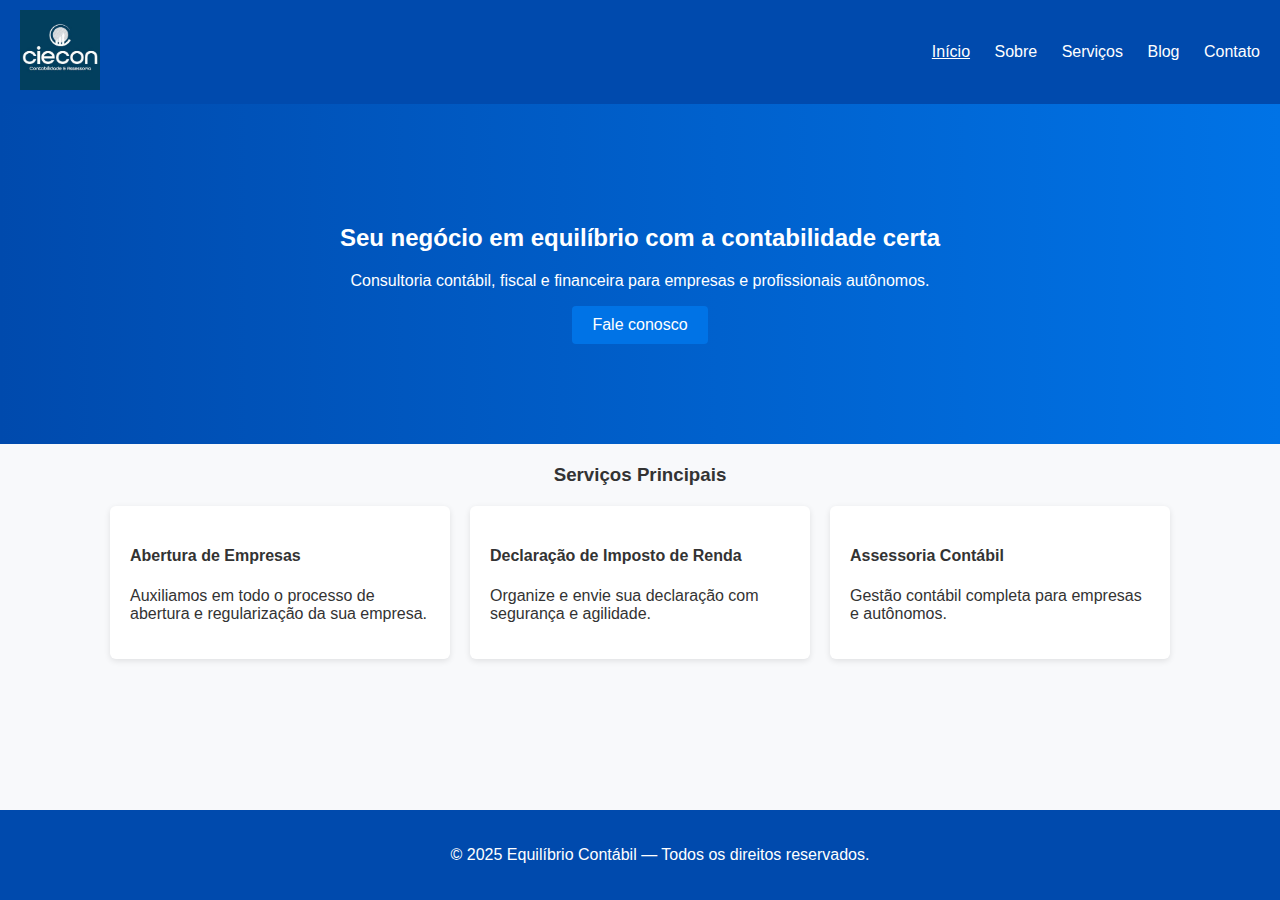
<file: index.html>
<!DOCTYPE html>
<html lang="pt-BR">

<head>
  <meta charset="UTF-8">
  <meta name="viewport" content="width=device-width, initial-scale=1.0">
  <title>Equilíbrio Contábil | Soluções em Contabilidade</title>
  <link rel="stylesheet" href="src/css/style.css">
  <script defer src="src/js/script.js"></script>
</head>

<body>

  <!-- Cabeçalho semântico -->
  <header>
    <!-- Usando <section> como agrupador ao invés de div -->
    <section class="container">
      <a href="index.html" class="logo">
        <img src="../images/logo.png" alt="Logo da Equilíbrio Contábil">
        <!-- <h1>Equilíbrio Contábil</h1> -->
      </a>

      <!-- Navegação principal -->
      <nav id="menu">
        <a href="index.html" class="active">Início</a>
        <a href="sobre.html">Sobre</a>
        <a href="servicos.html">Serviços</a>
        <a href="blog.html">Blog</a>
        <a href="contato.html">Contato</a>
      </nav>

      <!-- Botão do menu mobile -->
      <button id="menu-toggle">☰</button>
    </section>
  </header>

  <!-- Seção de destaque -->
  <section class="hero">
    <!-- Conteúdo central da área hero -->
    <article class="hero-content">
      <h2>Seu negócio em equilíbrio com a contabilidade certa</h2>
      <p>Consultoria contábil, fiscal e financeira para empresas e profissionais autônomos.</p>
      <a href="contato.html" class="btn">Fale conosco</a>
    </article>
  </section>

  <!-- Prévia dos serviços -->
  <section class="servicos-preview">
    <h3>Serviços Principais</h3>

    <!-- Lista de cartões (cards) -->
    <section class="cards">

      <article class="card">
        <h4>Abertura de Empresas</h4>
        <p>Auxiliamos em todo o processo de abertura e regularização da sua empresa.</p>
      </article>

      <article class="card">
        <h4>Declaração de Imposto de Renda</h4>
        <p>Organize e envie sua declaração com segurança e agilidade.</p>
      </article>

      <article class="card">
        <h4>Assessoria Contábil</h4>
        <p>Gestão contábil completa para empresas e autônomos.</p>
      </article>

    </section>
  </section>

  <!-- Rodapé -->
  <footer>
    <p>© 2025 Equilíbrio Contábil — Todos os direitos reservados.</p>
  </footer>

</body>

</html>
</file>
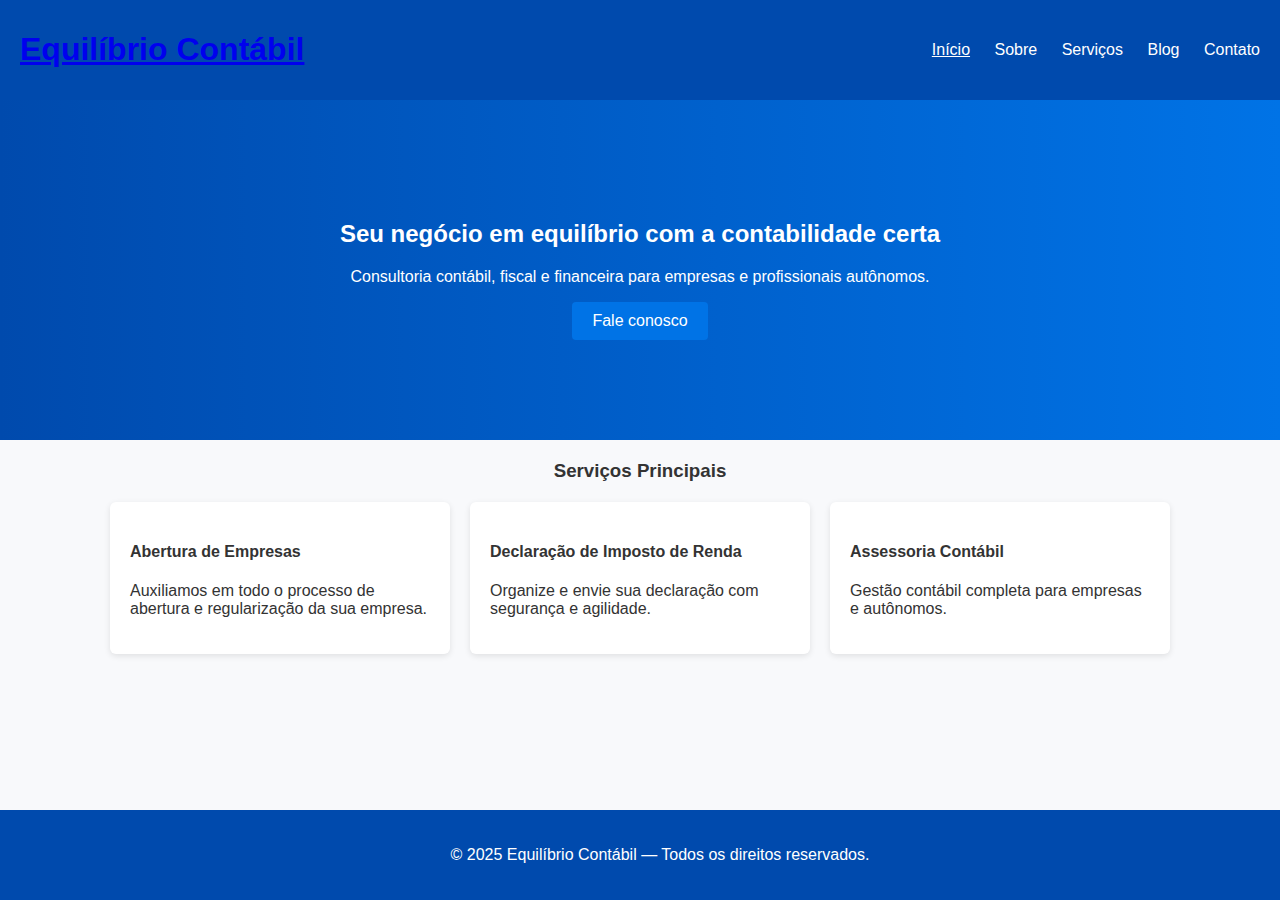
<file: pages/index.html>
<!DOCTYPE html>
<html lang="pt-BR">

<head>
  <meta charset="UTF-8">
  <meta name="viewport" content="width=device-width, initial-scale=1.0">
  <title>Equilíbrio Contábil | Soluções em Contabilidade</title>
  <link rel="stylesheet" href="../src/css/style.css">
  <script defer src="../src/js/script.js"></script>
</head>

<body>

  <!-- Cabeçalho semântico -->
  <header>
    <!-- Usando <section> como agrupador ao invés de div -->
    <section class="container">
      <h1><a href="index.html">Equilíbrio Contábil</a></h1>

      <!-- Navegação principal -->
      <nav id="menu">
        <a href="index.html" class="active">Início</a>
        <a href="sobre.html">Sobre</a>
        <a href="servicos.html">Serviços</a>
        <a href="blog.html">Blog</a>
        <a href="contato.html">Contato</a>
      </nav>

      <!-- Botão do menu mobile -->
      <button id="menu-toggle">☰</button>
    </section>
  </header>

  <!-- Seção de destaque -->
  <section class="hero">
    <!-- Conteúdo central da área hero -->
    <article class="hero-content">
      <h2>Seu negócio em equilíbrio com a contabilidade certa</h2>
      <p>Consultoria contábil, fiscal e financeira para empresas e profissionais autônomos.</p>
      <a href="contato.html" class="btn">Fale conosco</a>
    </article>
  </section>

  <!-- Prévia dos serviços -->
  <section class="servicos-preview">
    <h3>Serviços Principais</h3>

    <!-- Lista de cartões (cards) -->
    <section class="cards">

      <article class="card">
        <h4>Abertura de Empresas</h4>
        <p>Auxiliamos em todo o processo de abertura e regularização da sua empresa.</p>
      </article>

      <article class="card">
        <h4>Declaração de Imposto de Renda</h4>
        <p>Organize e envie sua declaração com segurança e agilidade.</p>
      </article>

      <article class="card">
        <h4>Assessoria Contábil</h4>
        <p>Gestão contábil completa para empresas e autônomos.</p>
      </article>

    </section>
  </section>

  <!-- Rodapé -->
  <footer>
    <p>© 2025 Equilíbrio Contábil — Todos os direitos reservados.</p>
  </footer>

</body>

</html>
</file>
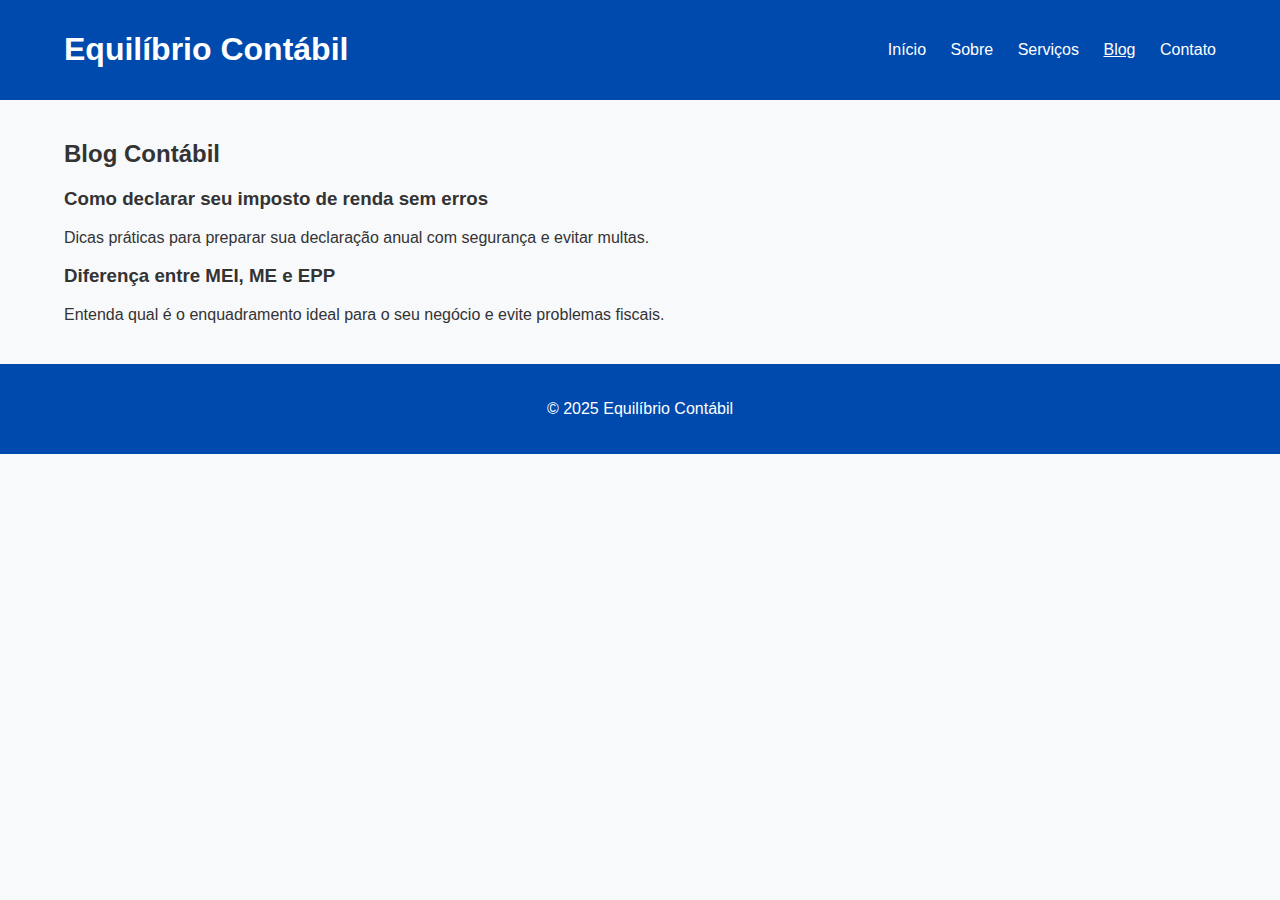
<file: blog.html>
<!DOCTYPE html>
<html lang="pt-BR">
<head>
  <meta charset="UTF-8">
  <meta name="viewport" content="width=device-width, initial-scale=1.0">
  <title>Blog | Equilíbrio Contábil</title>
  <link rel="stylesheet" href="css/style.css">
</head>
<body>
  <header>
    <div class="container">
      <h1><a href="index.html">Equilíbrio Contábil</a></h1>
      <nav>
        <a href="index.html">Início</a>
        <a href="sobre.html">Sobre</a>
        <a href="servicos.html">Serviços</a>
        <a href="blog.html" class="active">Blog</a>
        <a href="contato.html">Contato</a>
      </nav>
    </div>
  </header>

  <main class="content">
    <h2>Blog Contábil</h2>
    <article>
      <h3>Como declarar seu imposto de renda sem erros</h3>
      <p>Dicas práticas para preparar sua declaração anual com segurança e evitar multas.</p>
    </article>
    <article>
      <h3>Diferença entre MEI, ME e EPP</h3>
      <p>Entenda qual é o enquadramento ideal para o seu negócio e evite problemas fiscais.</p>
    </article>
  </main>

  <footer>
    <p>© 2025 Equilíbrio Contábil</p>
  </footer>
</body>
</html>
</file>
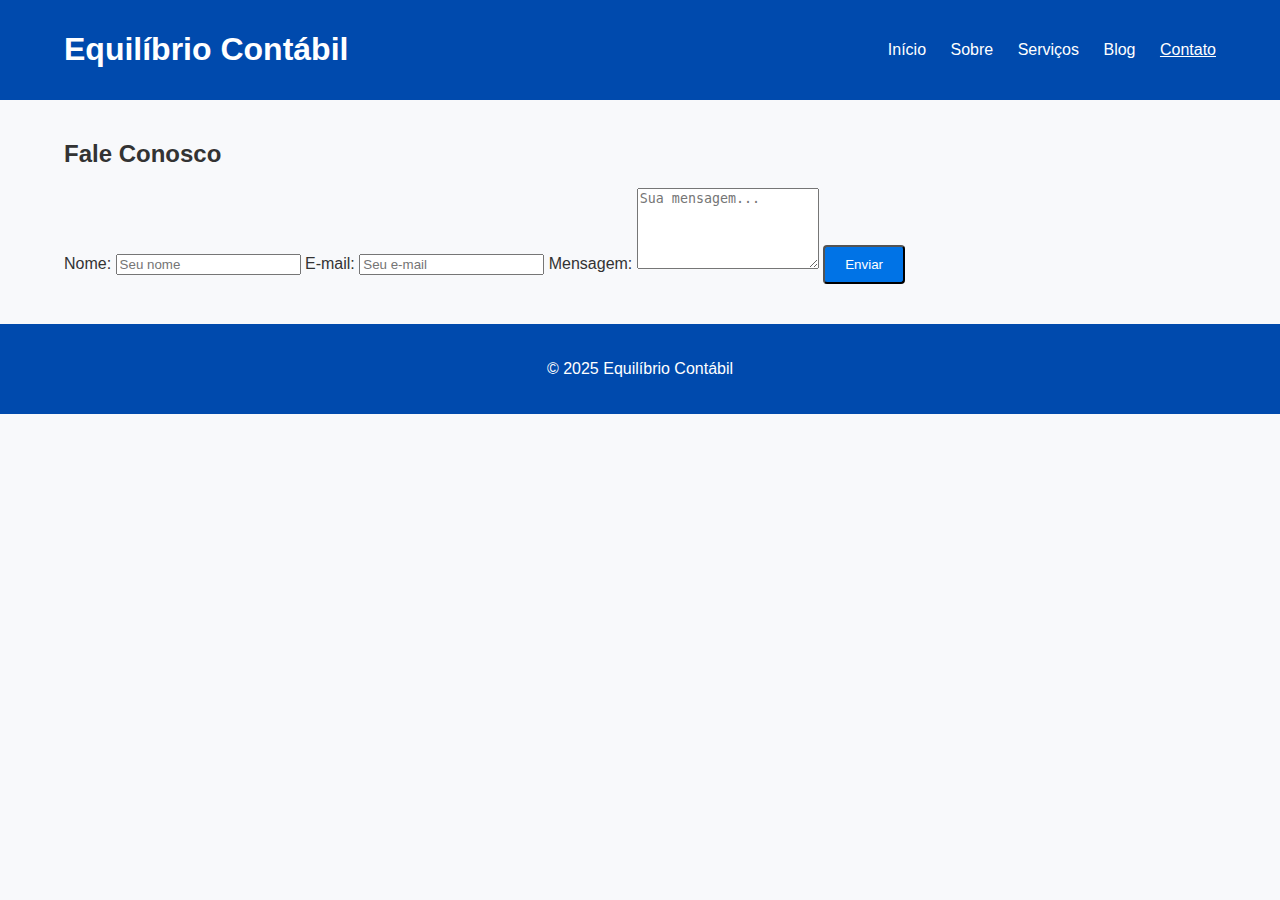
<file: contato.html>
<!DOCTYPE html>
<html lang="pt-BR">
<head>
  <meta charset="UTF-8">
  <meta name="viewport" content="width=device-width, initial-scale=1.0">
  <title>Contato | Equilíbrio Contábil</title>
  <link rel="stylesheet" href="css/style.css">
</head>
<body>
  <header>
    <div class="container">
      <h1><a href="index.html">Equilíbrio Contábil</a></h1>
      <nav>
        <a href="index.html">Início</a>
        <a href="sobre.html">Sobre</a>
        <a href="servicos.html">Serviços</a>
        <a href="blog.html">Blog</a>
        <a href="contato.html" class="active">Contato</a>
      </nav>
    </div>
  </header>

  <main class="content">
    <h2>Fale Conosco</h2>
    <form class="contato-form">
      <label>Nome:</label>
      <input type="text" placeholder="Seu nome" required>

      <label>E-mail:</label>
      <input type="email" placeholder="Seu e-mail" required>

      <label>Mensagem:</label>
      <textarea placeholder="Sua mensagem..." rows="5" required></textarea>

      <button type="submit" class="btn">Enviar</button>
    </form>
  </main>

  <footer>
    <p>© 2025 Equilíbrio Contábil</p>
  </footer>
</body>
</html>
</file>
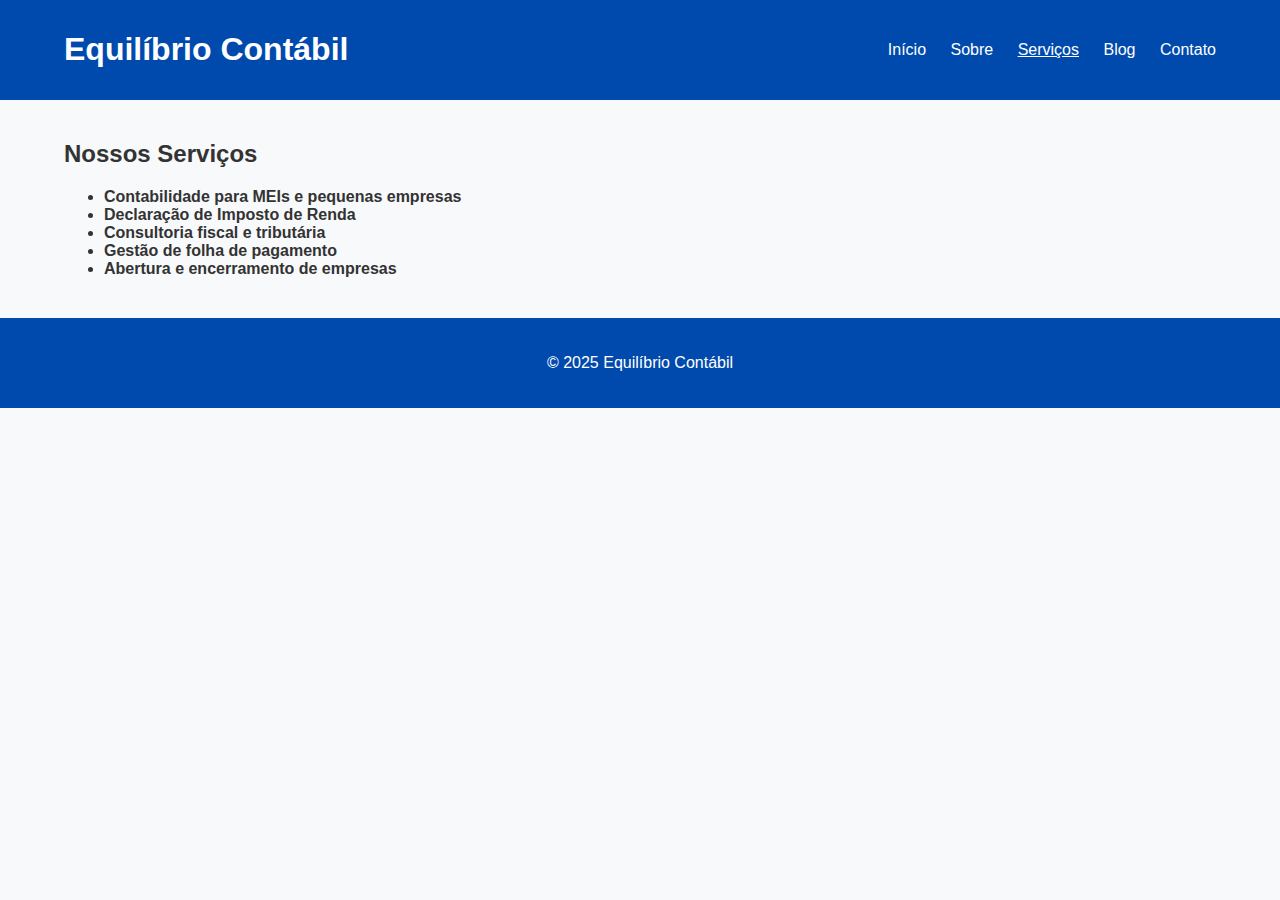
<file: servicos.html>
<!DOCTYPE html>
<html lang="pt-BR">
<head>
  <meta charset="UTF-8">
  <meta name="viewport" content="width=device-width, initial-scale=1.0">
  <title>Serviços | Equilíbrio Contábil</title>
  <link rel="stylesheet" href="css/style.css">
</head>
<body>
  <header>
    <div class="container">
      <h1><a href="index.html">Equilíbrio Contábil</a></h1>
      <nav>
        <a href="index.html">Início</a>
        <a href="sobre.html">Sobre</a>
        <a href="servicos.html" class="active">Serviços</a>
        <a href="blog.html">Blog</a>
        <a href="contato.html">Contato</a>
      </nav>
    </div>
  </header>

  <main class="content">
    <h2>Nossos Serviços</h2>
    <ul class="servicos-lista">
      <li><strong>Contabilidade para MEIs e pequenas empresas</strong></li>
      <li><strong>Declaração de Imposto de Renda</strong></li>
      <li><strong>Consultoria fiscal e tributária</strong></li>
      <li><strong>Gestão de folha de pagamento</strong></li>
      <li><strong>Abertura e encerramento de empresas</strong></li>
    </ul>
  </main>

  <footer>
    <p>© 2025 Equilíbrio Contábil</p>
  </footer>
</body>
</html>
</file>
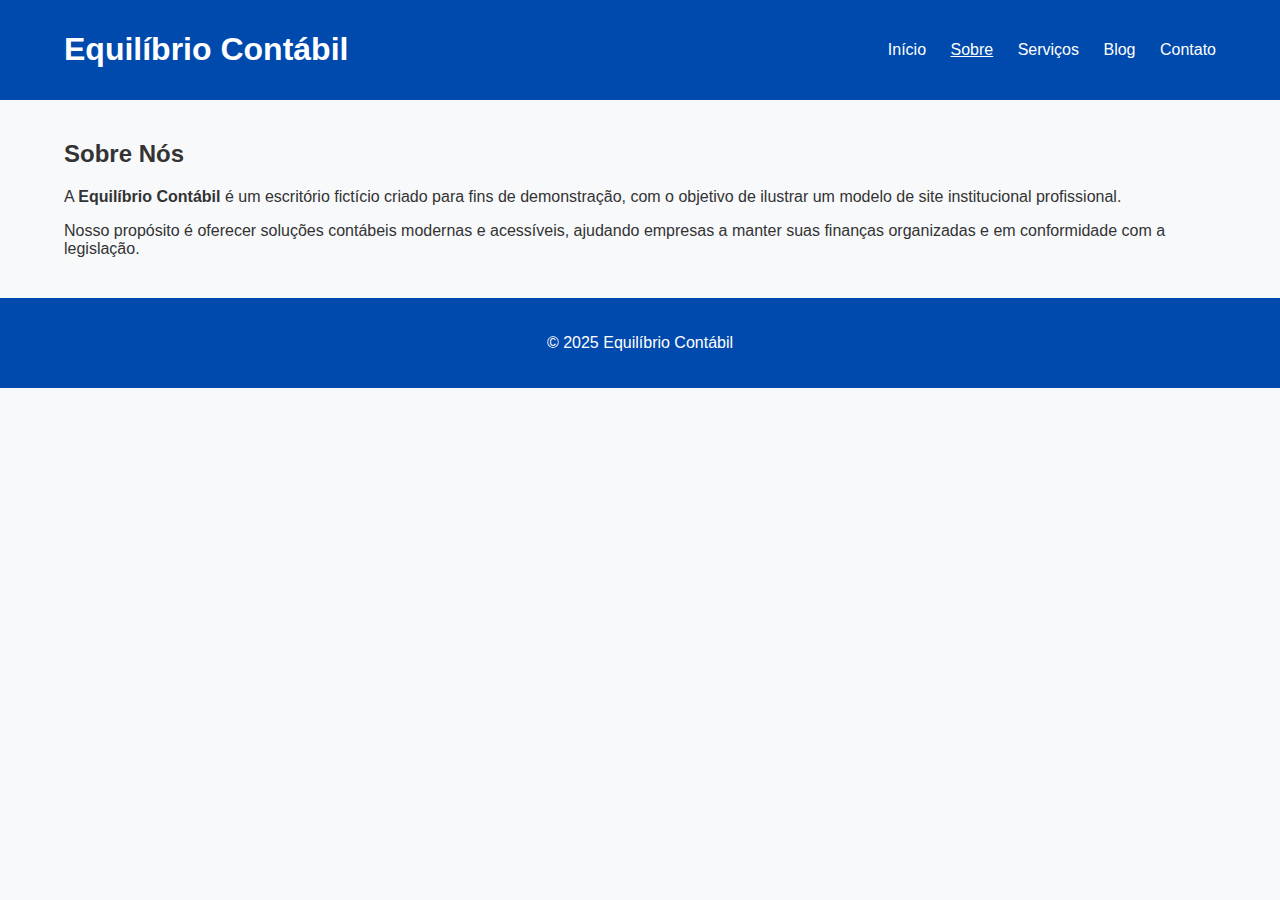
<file: sobre.html>
<!DOCTYPE html>
<html lang="pt-BR">
<head>
  <meta charset="UTF-8">
  <meta name="viewport" content="width=device-width, initial-scale=1.0">
  <title>Sobre Nós | Equilíbrio Contábil</title>
  <link rel="stylesheet" href="css/style.css">
</head>
<body>
  <header>
    <div class="container">
      <h1><a href="index.html">Equilíbrio Contábil</a></h1>
      <nav>
        <a href="index.html">Início</a>
        <a href="sobre.html" class="active">Sobre</a>
        <a href="servicos.html">Serviços</a>
        <a href="blog.html">Blog</a>
        <a href="contato.html">Contato</a>
      </nav>
    </div>
  </header>

  <main class="content">
    <h2>Sobre Nós</h2>
    <p>A <strong>Equilíbrio Contábil</strong> é um escritório fictício criado para fins de demonstração, com o objetivo de ilustrar um modelo de site institucional profissional.</p>
    <p>Nosso propósito é oferecer soluções contábeis modernas e acessíveis, ajudando empresas a manter suas finanças organizadas e em conformidade com a legislação.</p>
  </main>

  <footer>
    <p>© 2025 Equilíbrio Contábil</p>
  </footer>
</body>
</html>
</file>
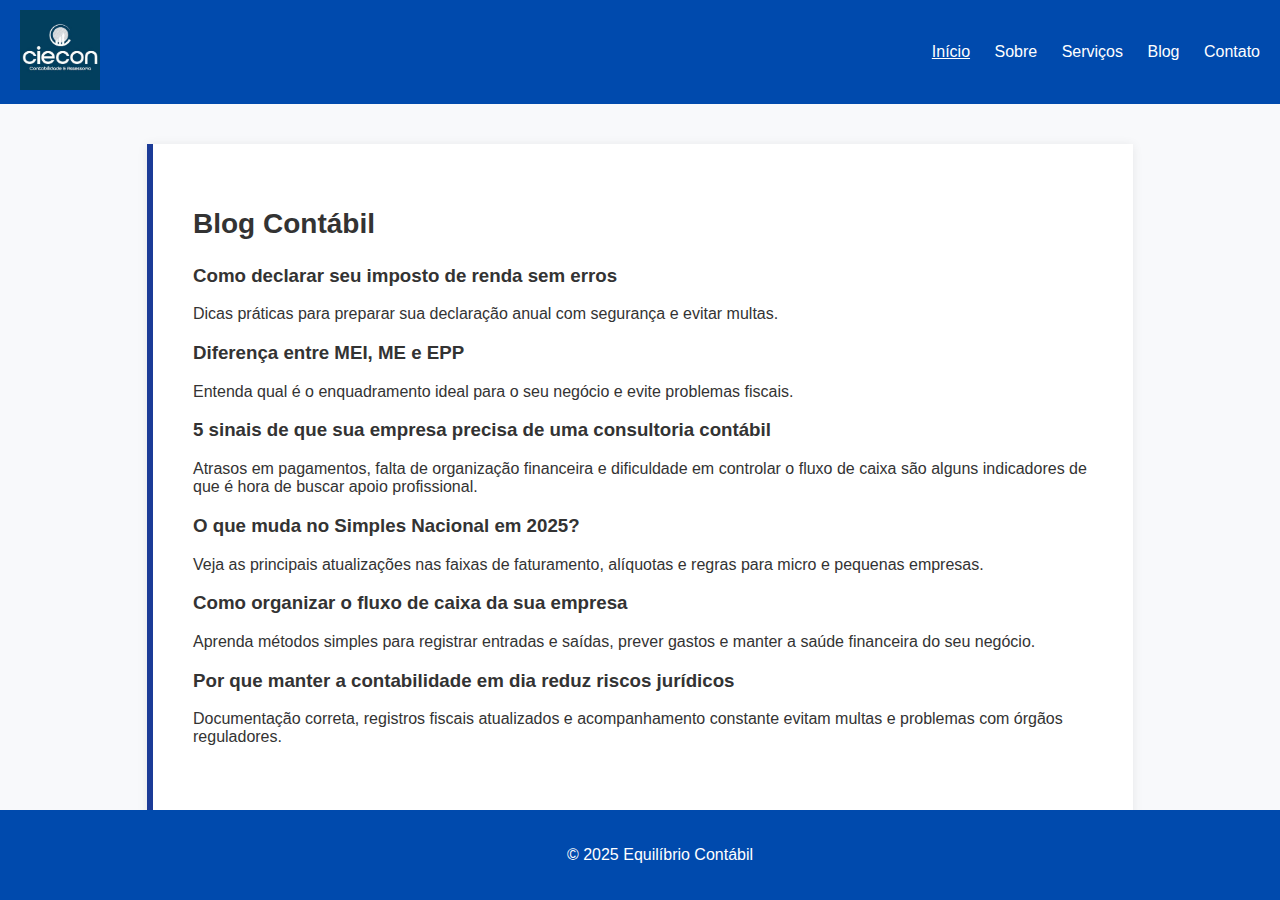
<file: pages/blog.html>
<!DOCTYPE html>
<html lang="pt-BR">

<head>
  <meta charset="UTF-8">
  <meta name="viewport" content="width=device-width, initial-scale=1.0">
  <title>Blog | Equilíbrio Contábil</title>
  <link rel="stylesheet" href="../src/css/style.css">
  <script defer src="../src/js/script.js"></script>
</head>

<body>

  <header>
    <section class="container">
      <a href="../index.html" class="logo">
        <img src="../images/logo.png" alt="Logo da Equilíbrio Contábil">
      </a>


      <!-- Navegação principal -->
      <nav id="menu">
        <a href="../index.html" class="active">Início</a>
        <a href="sobre.html">Sobre</a>
        <a href="servicos.html">Serviços</a>
        <a href="blog.html">Blog</a>
        <a href="contato.html">Contato</a>
      </nav>

      <!-- Botão do menu mobile -->
      <button id="menu-toggle">☰</button>
    </section>
  </header>

  <main class="content">
    <h2>Blog Contábil</h2>

    <!-- Cada post é um article (semântico) -->
    <article>
      <h3>Como declarar seu imposto de renda sem erros</h3>
      <p>Dicas práticas para preparar sua declaração anual com segurança e evitar multas.</p>
    </article>

    <article>
      <h3>Diferença entre MEI, ME e EPP</h3>
      <p>Entenda qual é o enquadramento ideal para o seu negócio e evite problemas fiscais.</p>
    </article>
    
    <article>
      <h3>5 sinais de que sua empresa precisa de uma consultoria contábil</h3>
      <p>Atrasos em pagamentos, falta de organização financeira e dificuldade em controlar o fluxo de caixa são alguns
        indicadores de que é hora de buscar apoio profissional.</p>
    </article>

    <article>
      <h3>O que muda no Simples Nacional em 2025?</h3>
      <p>Veja as principais atualizações nas faixas de faturamento, alíquotas e regras para micro e pequenas empresas.
      </p>
    </article>

    <article>
      <h3>Como organizar o fluxo de caixa da sua empresa</h3>
      <p>Aprenda métodos simples para registrar entradas e saídas, prever gastos e manter a saúde financeira do seu
        negócio.</p>
    </article>

    <article>
      <h3>Por que manter a contabilidade em dia reduz riscos jurídicos</h3>
      <p>Documentação correta, registros fiscais atualizados e acompanhamento constante evitam multas e problemas com
        órgãos reguladores.</p>
    </article>
  </main>

  <footer>
    <p>© 2025 Equilíbrio Contábil</p>
  </footer>

</body>

</html>
</file>
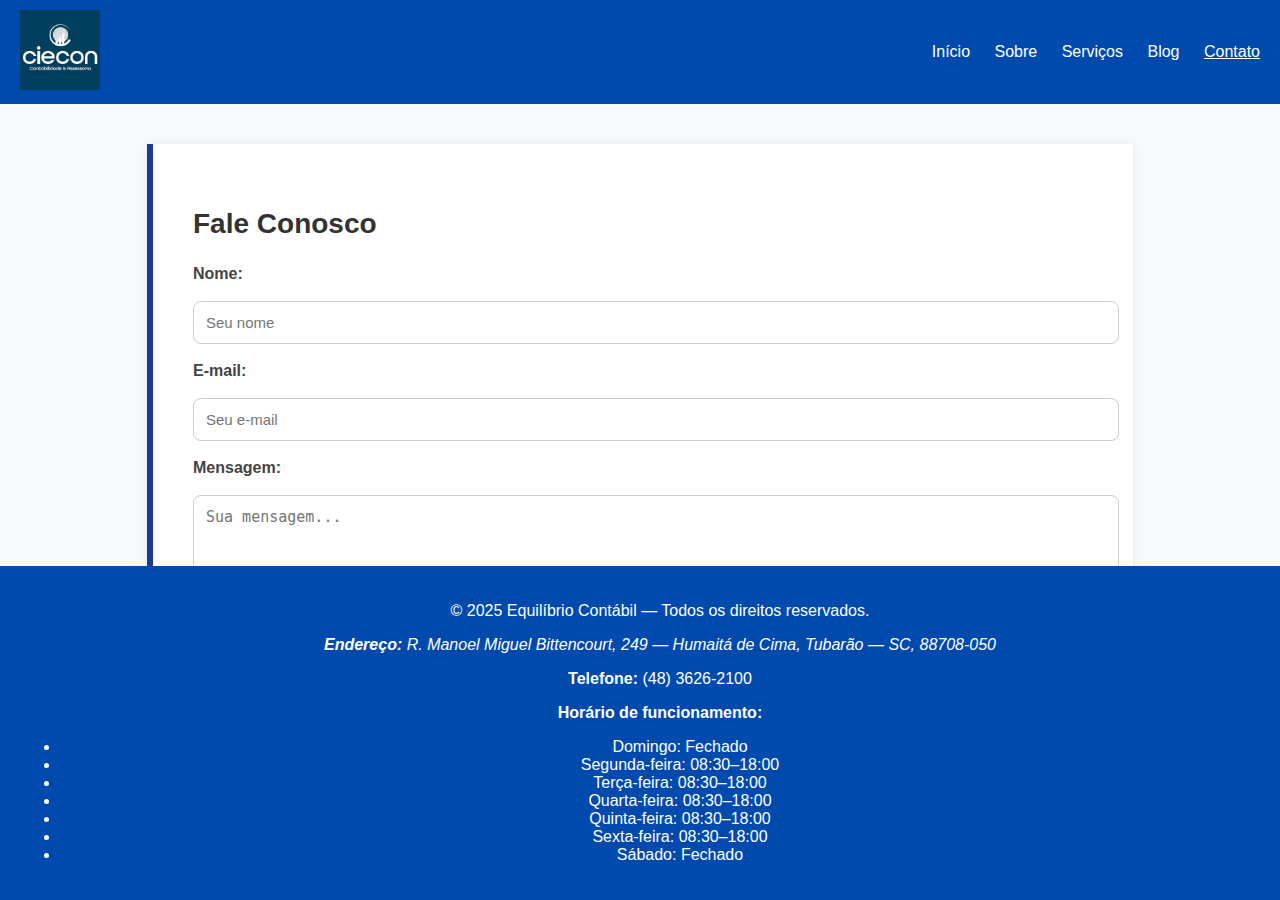
<file: pages/contato.html>
<!DOCTYPE html>
<html lang="pt-BR">

  <head>
    <meta charset="UTF-8">
    <meta name="viewport" content="width=device-width, initial-scale=1.0">
    <title>Contato | Equilíbrio Contábil</title>
    <link rel="stylesheet" href="../src/css/style.css">
    <link rel="icon" type="image/png" href="../images/logo.png">
    <script defer src="../src/js/script.js"></script>
    <meta name="description" content="Contato Ciecon!">
    <meta name="keywords" content="Ciecon">
    <meta name="author" content="Ciecon">
  </head>

  <body>

    <header>
      <section class="container">
        <a href="../index.html" class="logo">
          <img src="../images/logo.png" alt="Logo da Equilíbrio Contábil">
        </a>


        <!-- Navegação principal -->
        <nav id="menu">
          <a href="../index.html">Início</a>
          <a href="sobre.html">Sobre</a>
          <a href="servicos.html">Serviços</a>
          <a href="blog.html">Blog</a>
          <a href="contato.html" class="active">Contato</a>
        </nav>

        <!-- Botão do menu mobile -->
        <button id="menu-toggle">☰</button>
      </section>
    </header>

    <main class="content">
      <h2>Fale Conosco</h2>

      <!-- Formulário organizado semanticamente -->
      <form class="contato-form">

        <label for="nome">Nome:</label>
        <input id="nome" type="text" placeholder="Seu nome" required>

        <label for="email">E-mail:</label>
        <input id="email" type="email" placeholder="Seu e-mail" required>

        <label for="msg">Mensagem:</label>
        <textarea id="msg" placeholder="Sua mensagem..." rows="5" required></textarea>

        <button type="submit" class="btnForm">Enviar</button>

      </form>
    </main>

     <footer>
      <div class="container-footer">
        <p>© 2025 Equilíbrio Contábil — Todos os direitos reservados.</p>

        <address>
          <strong>Endereço:</strong>
          R. Manoel Miguel Bittencourt, 249 — Humaitá de Cima, Tubarão — SC, 88708-050
        </address>

        <p><strong>Telefone:</strong> (48) 3626-2100</p>

        <section>
          <strong>Horário de funcionamento:</strong>
          <ul>
            <li>Domingo: Fechado</li>
            <li>Segunda-feira: 08:30–18:00</li>
            <li>Terça-feira: 08:30–18:00</li>
            <li>Quarta-feira: 08:30–18:00</li>
            <li>Quinta-feira: 08:30–18:00</li>
            <li>Sexta-feira: 08:30–18:00</li>
            <li>Sábado: Fechado</li>
          </ul>
        </section>
      </div>
    </footer>

  </body>

</html>
</file>
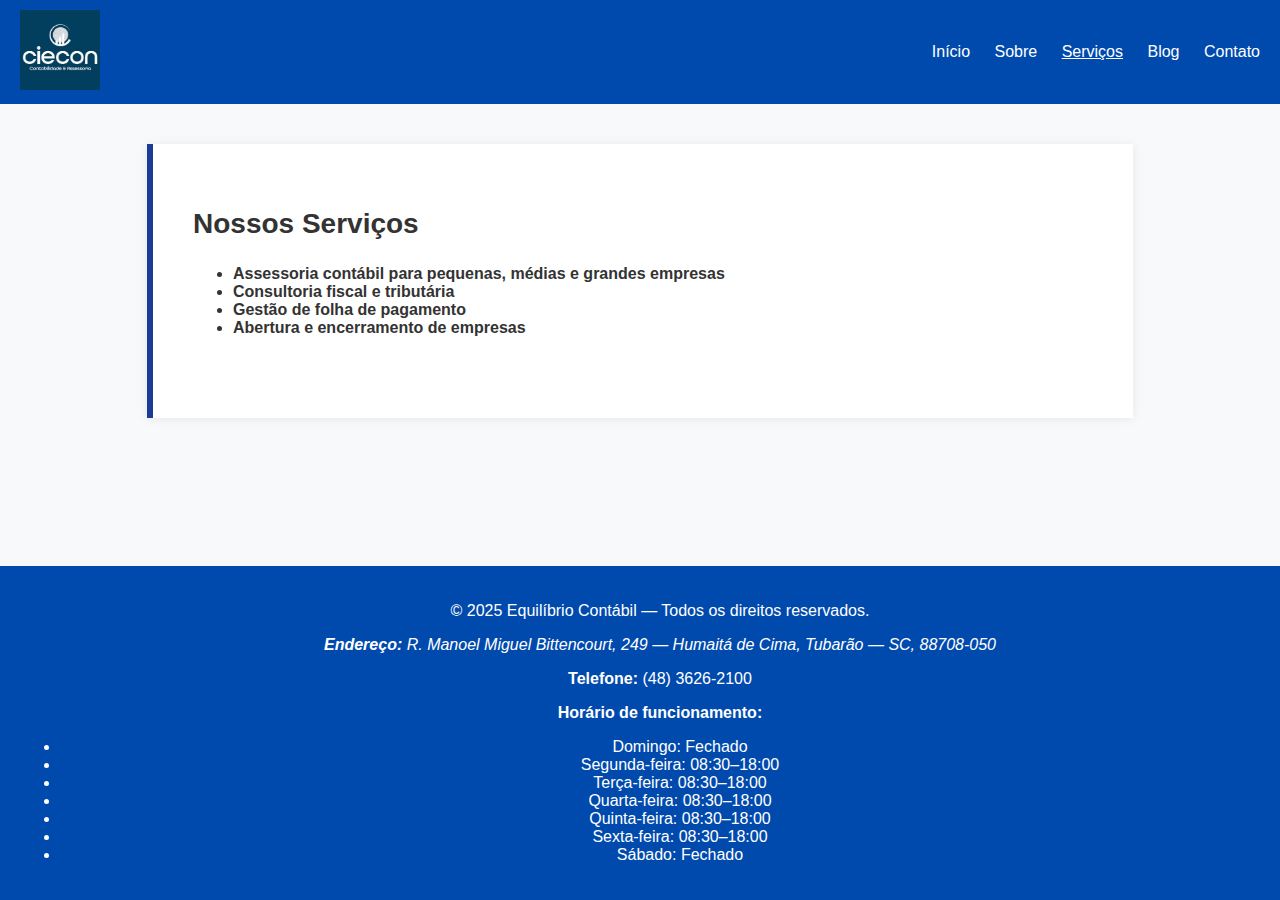
<file: pages/servicos.html>
<!DOCTYPE html>
<html lang="pt-BR">

  <head>
    <meta charset="UTF-8">
    <meta name="viewport" content="width=device-width, initial-scale=1.0">
    <title>Serviços | Equilíbrio Contábil</title>
    <link rel="stylesheet" href="../src/css/style.css">
    <link rel="icon" type="image/png" href="../images/logo.png">
    <script defer src="../src/js/script.js"></script>
    <meta name="description" content="Serviços Ciecon!">
    <meta name="keywords" content="Ciecon">
    <meta name="author" content="Ciecon">
  </head>

  <body>

    <header>
      <section class="container">
        <a href="../index.html" class="logo">
          <img src="../images/logo.png" alt="Logo da Equilíbrio Contábil">
        </a>


        <!-- Navegação principal -->
        <nav id="menu">
          <a href="../index.html">Início</a>
          <a href="sobre.html">Sobre</a>
          <a href="servicos.html" class="active">Serviços</a>
          <a href="blog.html">Blog</a>
          <a href="contato.html">Contato</a>
        </nav>

        <!-- Botão do menu mobile -->
        <button id="menu-toggle">☰</button>
      </section>
    </header>

    <!-- Conteúdo principal -->
    <main class="content">
      <h2>Nossos Serviços</h2>

      <!-- Lista correta e semântica -->
      <ul class="servicos-lista">
        <li><strong>Assessoria contábil para pequenas, médias e grandes empresas</strong></li>
        <li><strong>Consultoria fiscal e tributária</strong></li>
        <li><strong>Gestão de folha de pagamento</strong></li>
        <li><strong>Abertura e encerramento de empresas</strong></li>
      </ul>
    </main>

     <footer>
      <div class="container-footer">
        <p>© 2025 Equilíbrio Contábil — Todos os direitos reservados.</p>

        <address>
          <strong>Endereço:</strong>
          R. Manoel Miguel Bittencourt, 249 — Humaitá de Cima, Tubarão — SC, 88708-050
        </address>

        <p><strong>Telefone:</strong> (48) 3626-2100</p>

        <section>
          <strong>Horário de funcionamento:</strong>
          <ul>
            <li>Domingo: Fechado</li>
            <li>Segunda-feira: 08:30–18:00</li>
            <li>Terça-feira: 08:30–18:00</li>
            <li>Quarta-feira: 08:30–18:00</li>
            <li>Quinta-feira: 08:30–18:00</li>
            <li>Sexta-feira: 08:30–18:00</li>
            <li>Sábado: Fechado</li>
          </ul>
        </section>
      </div>
    </footer>

  </body>

</html>
</file>
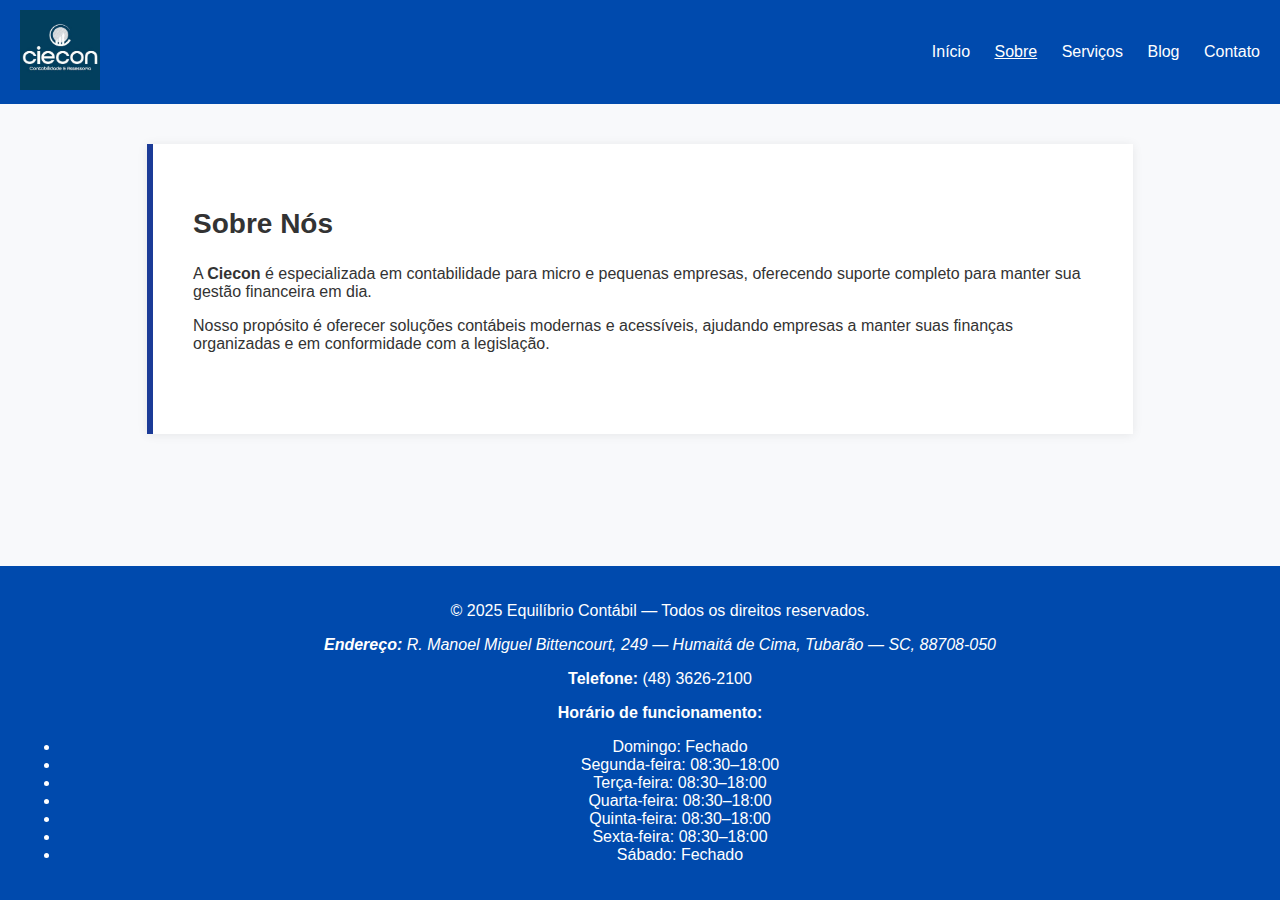
<file: pages/sobre.html>
<!DOCTYPE html>
<html lang="pt-BR">

  <head>
    <meta charset="UTF-8">
    <meta name="viewport" content="width=device-width, initial-scale=1.0">
    <title>Sobre Nós | Equilíbrio Contábil</title>
    <link rel="stylesheet" href="../src/css/style.css">
    <link rel="icon" type="image/png" href="../images/logo.png">
    <script defer src="../src/js/script.js"></script>
    <meta name="description" content="Sobre o Ciecon!">
    <meta name="keywords" content="Ciecon, Sobre">
    <meta name="author" content="Ciecon">
  </head>

  <body>

    <header>
      <section class="container">
        <a href="../index.html" class="logo">
          <img src="../images/logo.png" alt="Logo da Equilíbrio Contábil">
        </a>


        <!-- Navegação principal -->
        <nav id="menu">
          <a href="../index.html">Início</a>
          <a href="sobre.html" class="active">Sobre</a>
          <a href="servicos.html">Serviços</a>
          <a href="blog.html">Blog</a>
          <a href="contato.html">Contato</a>
        </nav>

        <!-- Botão do menu mobile -->
        <button id="menu-toggle">☰</button>
      </section>
    </header>

    <main class="content">
      <h2>Sobre Nós</h2>

      <p>
        A <strong>Ciecon</strong> é especializada em contabilidade para micro e pequenas empresas, oferecendo suporte completo para manter sua gestão financeira em dia.
      </p>

      <p>
        Nosso propósito é oferecer soluções contábeis modernas e acessíveis,
        ajudando empresas a manter suas finanças organizadas e em conformidade com a legislação.
      </p>
    </main>

     <footer>
      <div class="container-footer">
        <p>© 2025 Equilíbrio Contábil — Todos os direitos reservados.</p>

        <address>
          <strong>Endereço:</strong>
          R. Manoel Miguel Bittencourt, 249 — Humaitá de Cima, Tubarão — SC, 88708-050
        </address>

        <p><strong>Telefone:</strong> (48) 3626-2100</p>

        <section>
          <strong>Horário de funcionamento:</strong>
          <ul>
            <li>Domingo: Fechado</li>
            <li>Segunda-feira: 08:30–18:00</li>
            <li>Terça-feira: 08:30–18:00</li>
            <li>Quarta-feira: 08:30–18:00</li>
            <li>Quinta-feira: 08:30–18:00</li>
            <li>Sexta-feira: 08:30–18:00</li>
            <li>Sábado: Fechado</li>
          </ul>
        </section>
      </div>
    </footer>

  </body>

</html>
</file>
<file: src/css/style.css>
body {
  font-family: Arial, sans-serif;
  margin: 0;
  color: #333;
  background-color: #f8f9fb;
}

header {
  background-color: #004aad;
  color: #fff;
  padding: 10px 20px;
}

header .container {
  display: flex;
  justify-content: space-between;
  align-items: center;
  margin: auto;
}

.container img {
  width: 80px;
  height: 100%;
}

nav a {
  color: white;
  margin-left: 20px;
  text-decoration: none;
}

nav a.active {
  text-decoration: underline;
}

.hero {
  background: linear-gradient(to right, #004aad, #0073e6);
  color: white;
  text-align: center;
  padding: 100px 20px;
}

.btn {
  display: inline-block;
  background-color: #0073e6;
  color: white;
  padding: 10px 20px;
  text-decoration: none;
  border-radius: 4px;
}

.content {
  max-width: 900px;
  margin: 40px auto;
  padding: 40px;
  border-left: 6px solid #1b3b97;
  background: #fff;
  box-shadow: 0 1px 10px rgba(0, 0, 0, 0.08);
  padding-bottom: 65px;
}


/* --- Título --- */
.content h2 {
  margin-bottom: 25px;
  font-size: 28px;
  font-weight: 600;
  color: #333;
}


/* --- Formulário --- */
.contato-form {
  display: flex;
  flex-direction: column;
  gap: 18px;
}

/* --- Campos --- */
.contato-form label {
  font-weight: 600;
  color: #444;
}

.contato-form input,
.contato-form textarea {
  padding: 12px;
  border: 1px solid #ccc;
  border-radius: 8px;
  font-size: 15px;
  width: 100%;
  transition: all 0.2s ease;
}

.contato-form input:focus,
.contato-form textarea:focus {
  outline: none;
  border-color: #005bbb;
  box-shadow: 0 0 4px rgba(0, 91, 187, 0.4);
}

/* --- Botão --- */
.btnForm {
  background: #005bbb;
  color: #fff;
  padding: 12px 18px;
  font-size: 16px;
  border: none;
  border-radius: 8px;
  cursor: pointer;
  width: 150px;
  transition: 0.3s;
}

.btnForm:hover {
  background: #004096;
}

.cards {
  display: flex;
  justify-content: center;
  flex-wrap: wrap;
  margin-bottom: 10%;
  gap: 20px;
}

.card {
  background-color: white;
  padding: 20px;
  width: 300px;
  box-shadow: 0 2px 6px rgba(0, 0, 0, 0.1);
  border-radius: 6px;
}

.carrossel {
  width: 100%;
  background: linear-gradient(to right, #004aad, #0073e6);
  padding: 60px 0;
}
.carrossel-container {
  width: 100%;
  max-width: 900px;
  margin: auto;
}

.slide img {
  width: 100%;
  height: 400px;
  object-fit:none;
  border-radius: 6px;
  display: block;
}

/* Botões (setas) */
.prev, .next {
  position: absolute;
  top: 50%;
  transform: translateY(-50%);
  background: rgba(0,0,0,0.4);
  color: #fff;
  border: none;
  font-size: 28px;
  padding: 8px 12px;
  cursor: pointer;
  border-radius: 4px;
}

.prev:hover, .next:hover {
  background: rgba(0,0,0,0.6);
}

/* Esquerda */
.prev {
  left: 10px;
}

/* Direita */
.next {
  right: 10px;
}

.servicos-preview h3 {
  text-align: center;
  margin-block: 20px;
}

footer {
  bottom: 0%;
  position: fixed;
  width: 100%;
  background-color: #004aad;
  color: white;
  text-align: center;
  padding: 20px;
  margin-top: 40px;
}

#menu-toggle {
  display: none;
  background: none;
  color: white;
  font-size: 1.5em;
  border: none;
}

/* Responsividade */
@media (max-width: 768px) {

  nav {
    display: flex;
    overflow: hidden;
    max-height: 0;
    opacity: 0;
    transform: translateY(-10px);
    transition: max-height 0.4s ease, opacity 0.3s ease, transform 0.3s ease;
    flex-direction: column;
    background: #004aad;
  }

  nav.show {
    max-height: 200px;  /* valor grande para caber os links */
    opacity: 1;
    transform: translateY(0);
  }

  .cards {
    margin-bottom: 200px;
  }

  #menu-toggle {
    display: block;
  }
}
</file>
<file: css/style.css>
/* * {
  margin: 0;
  padding: 0;
} */

body {
  font-family: Arial, sans-serif;
  margin: 0;
  color: #333;
  background-color: #f8f9fb;
}

header {
  background-color: #004aad;
  color: #fff;
  padding: 10px 0;
}

header .container {
  display: flex;
  justify-content: space-between;
  align-items: center;
  width: 90%;
  margin: auto;
}

header h1 a {
  color: white;
  text-decoration: none;
}

nav a {
  color: white;
  margin-left: 20px;
  text-decoration: none;
}

nav a.active {
  text-decoration: underline;
}

.hero {
  background: linear-gradient(to right, #004aad, #0073e6);
  color: white;
  text-align: center;
  padding: 100px 20px;
}

.btn {
  display: inline-block;
  background-color: #0073e6;
  color: white;
  padding: 10px 20px;
  text-decoration: none;
  border-radius: 4px;
}

.content {
  width: 90%;
  margin: 40px auto;
}

.cards {
  display: flex;
  justify-content: center;
  flex-wrap: wrap;
  gap: 20px;
}

.card {
  background-color: white;
  padding: 20px;
  width: 300px;
  box-shadow: 0 2px 6px rgba(0,0,0,0.1);
  border-radius: 6px;
}

footer {
  background-color: #004aad;
  color: white;
  text-align: center;
  padding: 20px;
  margin-top: 40px;
}

#menu-toggle {
  display: none;
  background: none;
  color: white;
  font-size: 1.5em;
  border: none;
}

/* Responsividade */
@media (max-width: 768px) {
  nav {
    display: none;
    flex-direction: column;
    background: #004aad;
  }
  nav.show {
    display: flex;
  }
  #menu-toggle {
    display: block;
  }
}
</file>
